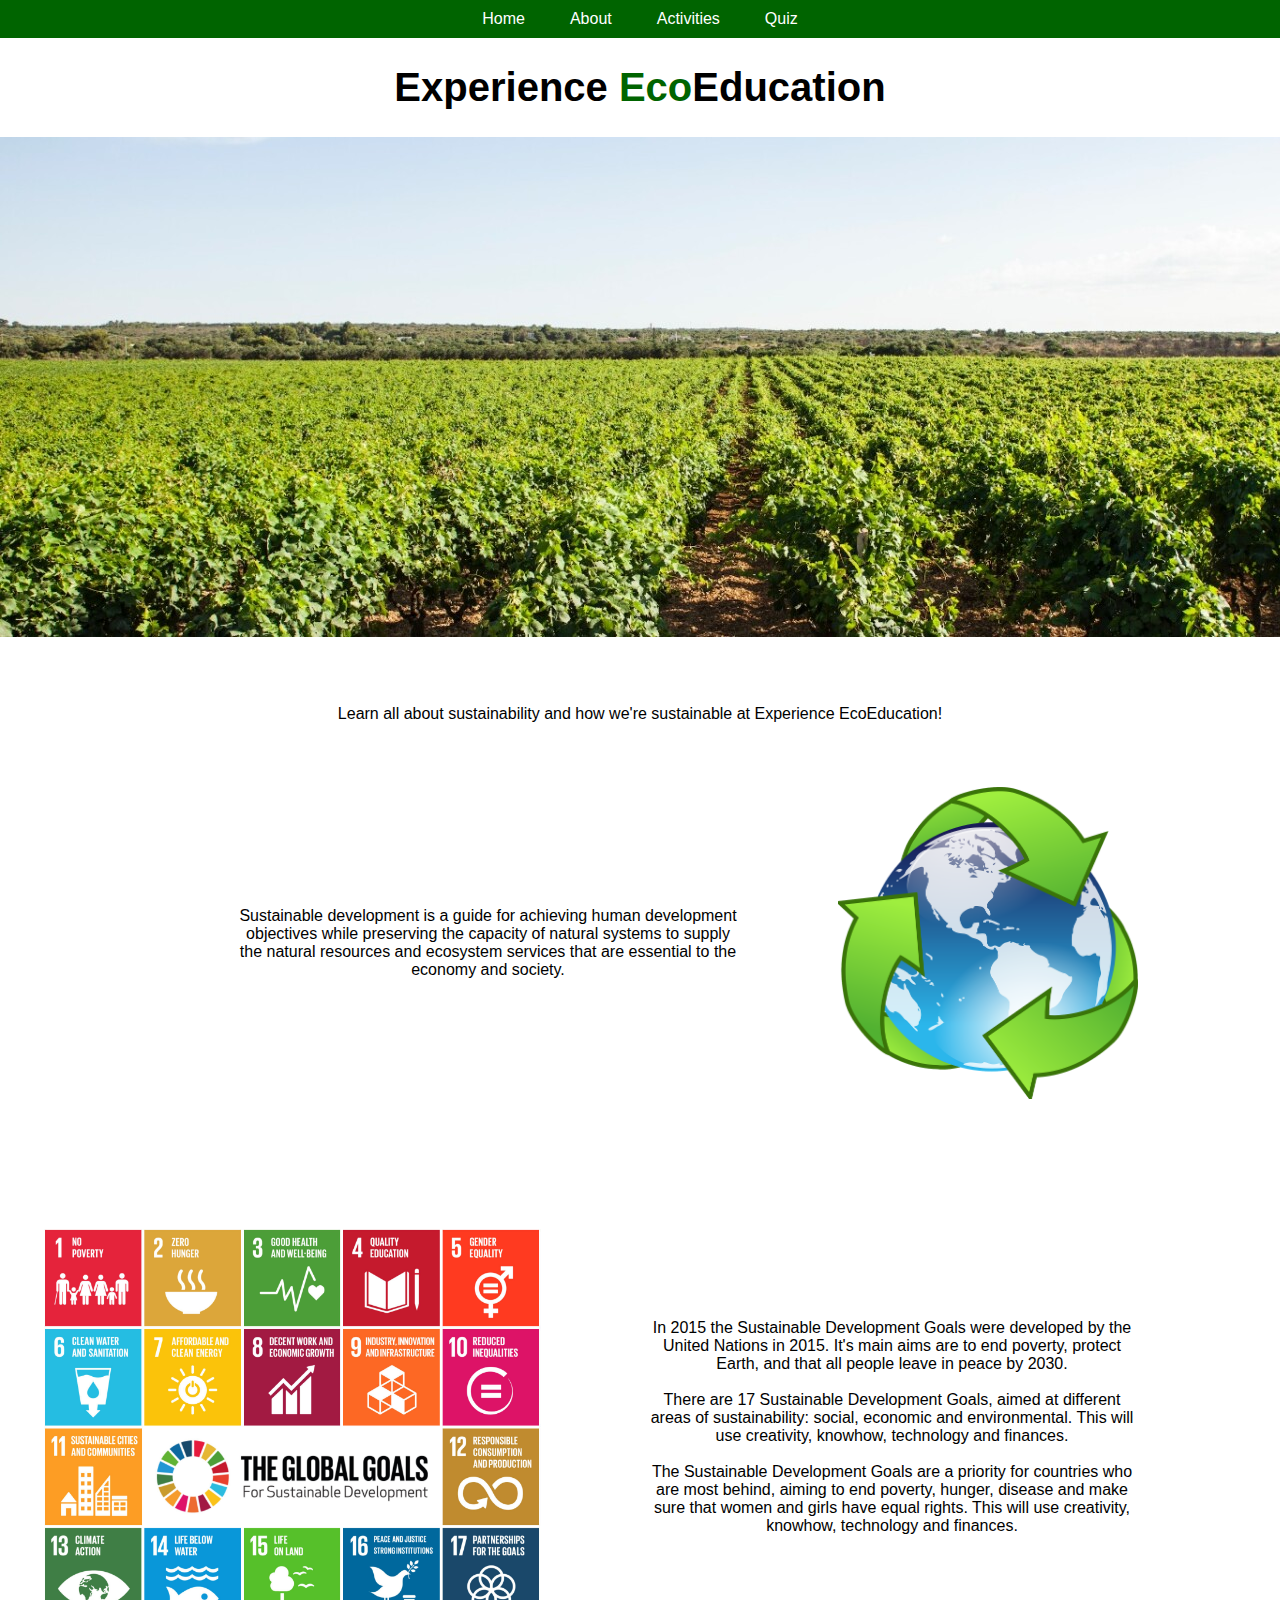
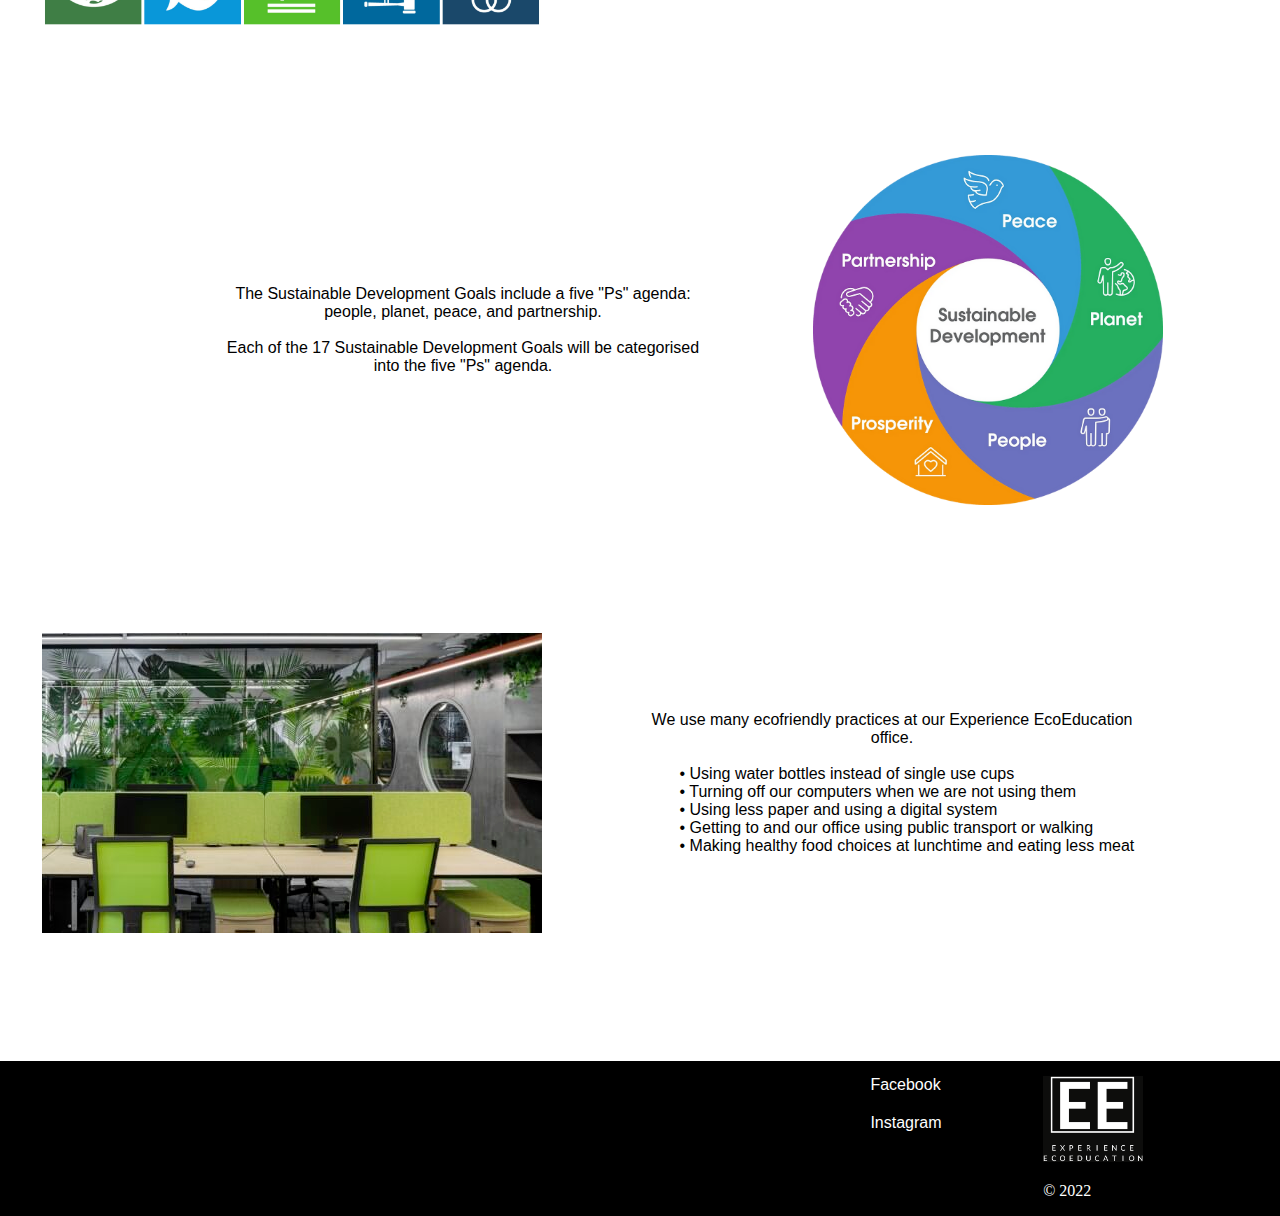
<file: page2_about/about.html>
<!DOCTYPE html>
<html lang="en">
<head>
    <meta charset="UTF-8">
    <title>About</title>
    <link rel="icon" href="../images/icon.png">
    <link rel="stylesheet" href="about.css">
</head>

<body>

    <nav>
        <li><a href="../index.html">Home</a></li>
        <li><a href="../page2_about/about.html">About</a></li>
        <li><a href="../page3_activities/activities.html">Activities</a></li>
        <li><a href="../page4_quiz/quiz.html">Quiz</a></li>
    </nav>

    <div class="headline">
        <h1>Experience <span class="effect">Eco</span>Education</h1>
        <img src="../images/headers/image2-fields.jpg" width="1500" height="500">
    </div>

    <p class="introline">Learn all about sustainability and how we're sustainable at Experience EcoEducation!</p>

    <div class="media_content">

        <div class="row_one">
            <span>Sustainable development is a guide for achieving human development objectives while preserving the capacity of natural systems 
                to supply the natural resources and ecosystem services that are essential to the economy and society.</span>
            <img src="../images/recycling.png" width="300px">
        </div>

        <div class="row_one">
            <img src="../images/sustainablegoals.jpg" width="500px">
            <span>In 2015 the Sustainable Development Goals were developed by the United Nations in 2015. It's main aims are to end poverty, 
                protect Earth, and that all people leave in peace by 2030.<br><br>

                There are 17 Sustainable Development Goals, aimed at different areas of sustainability: social, economic and environmental. This 
                will use creativity, knowhow, technology and finances.<br><br>

                The Sustainable Development Goals are a priority for countries who are most behind, aiming to end poverty, hunger, disease and 
                make sure that women and girls have equal rights. This will use creativity, knowhow, technology and finances.</span>
        </div>

        <div class="row_one">
            <span>The Sustainable Development Goals include a five "Ps" agenda: people, planet, peace, and partnership.<br><br>
                Each of the 17  Sustainable Development Goals will be categorised into the five "Ps" agenda.</span>
            <img src="../images/5pgoals.png" width="350px">
        </div>

        <div class="row_one">
            <img src="../images/office.png" width="500px">
            <span>We use many ecofriendly practices at our Experience EcoEducation office.<br><br>
                <span class="bullets">
                • Using water bottles instead of single use cups<br>
                • Turning off our computers when we are not using them<br> 
                • Using less paper and using a digital system<br>
                • Getting to and our office using public transport or walking<br>
                • Making healthy food choices at lunchtime and eating less meat<br></span>
            </span>
        </div>

    </div>

</body>

<footer>

    <div class="footer_row">
        <div class="footer_column">
            <a href="https://www.facebook.com/" target="_blank">Facebook</a>
            <div class="spacer"></div>
            <a href="https://www.instagram.com/?hl=en" target="_blank">Instagram</a>
        </div>
        <div class="footer_column">
            <img src="../images/logo.png" width="100">
            <p>© 2022</p>
        </div>
    </div>

</footer>

</html>
</file>
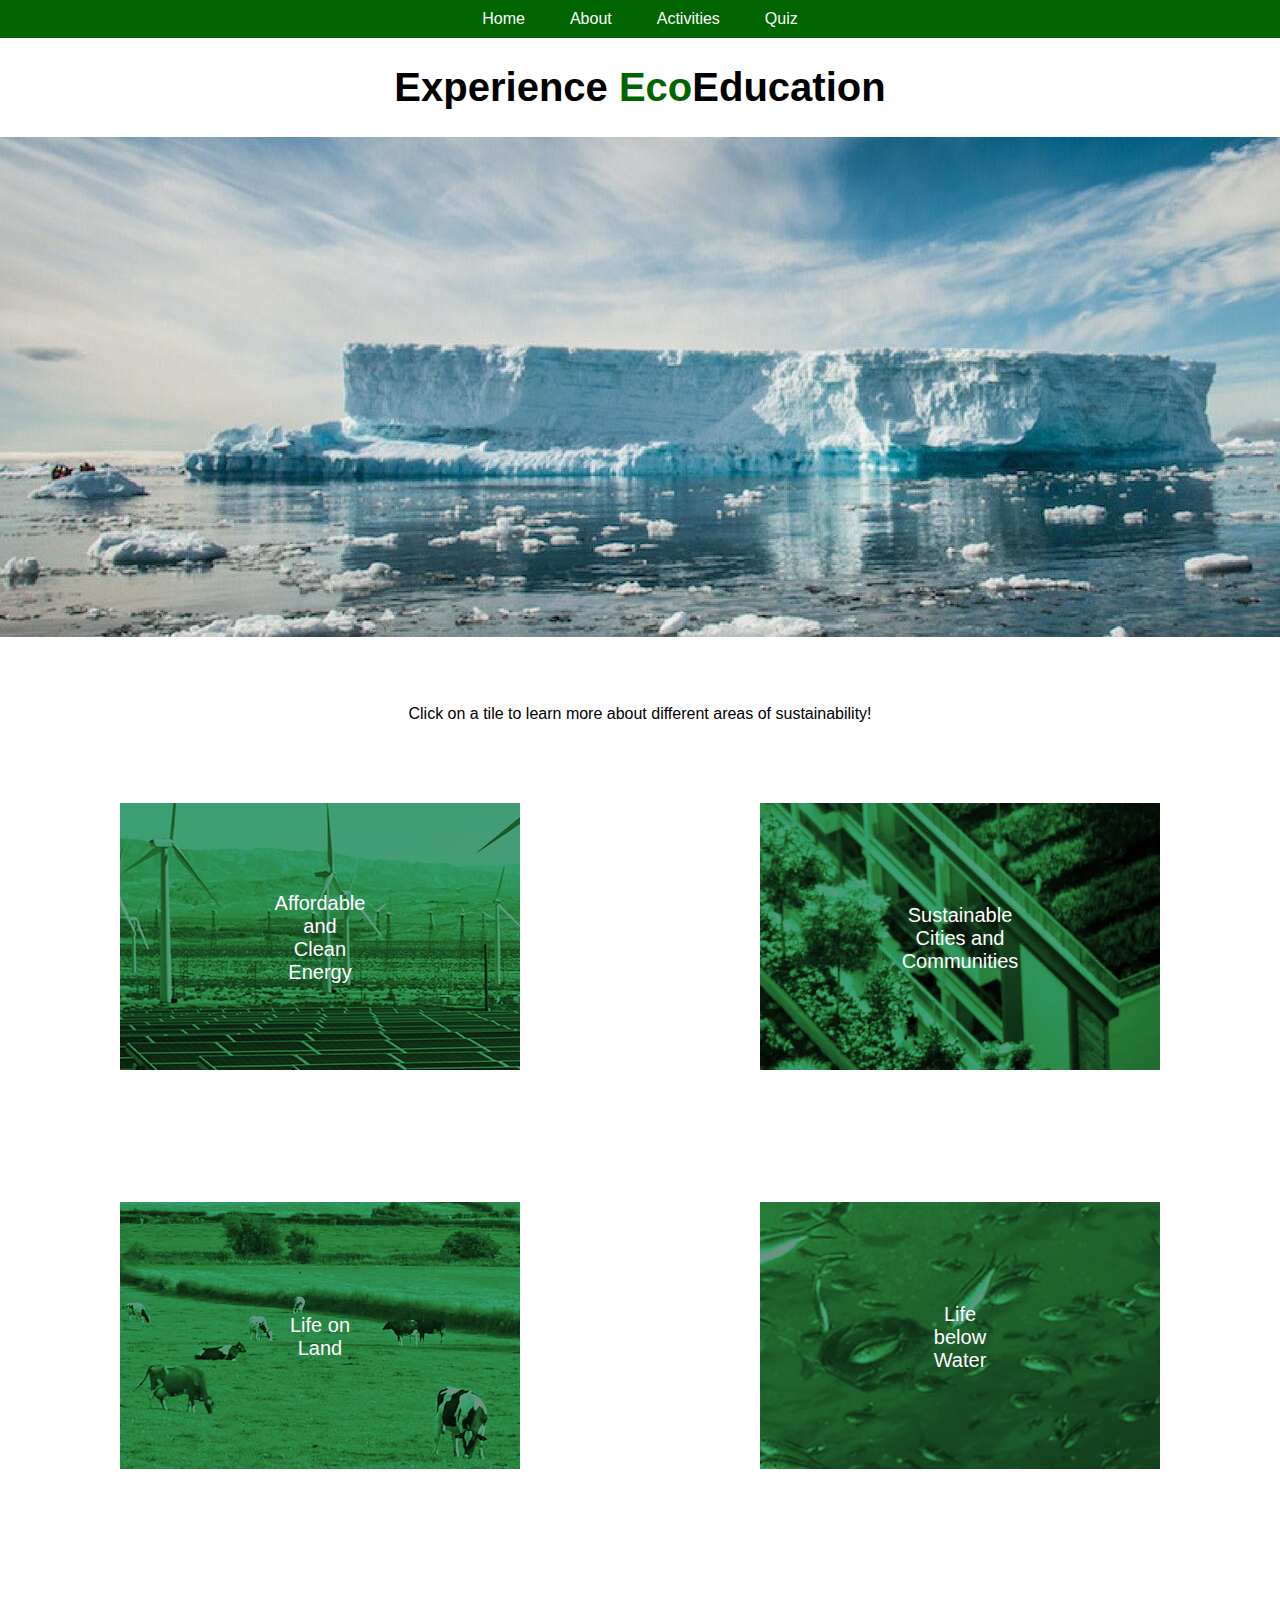
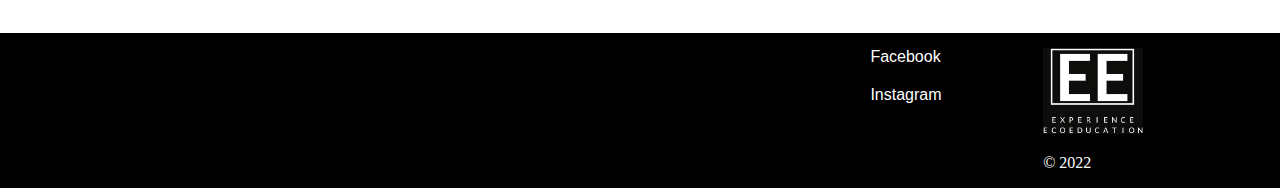
<file: page3_activities/activities.html>
<!DOCTYPE html>
<html lang="en">
<head>
    <meta charset="UTF-8">
    <title>Activities</title>
    <link rel="icon" href="../images/icon.png">
    <link rel="stylesheet" href="activities.css">


</head>

<body>
    
    <nav>
        <li><a href="../index.html">Home</a></li>
        <li><a href="../page2_about/about.html">About</a></li>
        <li><a href="../page3_activities/activities.html">Activities</a></li>
        <li><a href="../page4_quiz/quiz.html">Quiz</a></li>
    </nav>

    <div class="headline">
        <h1>Experience <span class="effect">Eco</span>Education</h1>
        <img src="../images/headers/image3_polar.jpg" width="1500" height="500">
    </div>

    <p class="introline">Click on a tile to learn more about different areas of sustainability!</p>

    <div class="row_one">
        <div class="column_one">
            <a href="activityone.html"><img src="../images/cleanenergysquaretile.png" width="400"></a>
            <a href="activityone.html"><div class="centre">Affordable and Clean Energy</div></a>
        </div>
        <div class="column_one">
            <a href="activitytwo.html"><img src="../images/sustainablecitiessquaretile.png" width="400"></a>
            <a href="activitytwo.html"><div class="centre">Sustainable Cities and Communities</div></a>
        </div>
    </div>
    <div class="row_one">
        <div class="column_one">
            <a href="activitythree.html"><img src="../images/landsquaretile.png" width="400"></a>
            <a href="activitythree.html"><div class="centre">Life on Land</div></a>
        </div>
        <div class="column_one">
            <a href="activityfour.html"><img src="../images/oceansquaretile.png" width="400"></a>
            <a href="activityfour.html"><div class="centre">Life below Water</div></a>
        </div>
    </div>

</body>

<footer>

    <div class="footer_row">
        <div class="footer_column">
            <a href="https://www.facebook.com/" target="_blank">Facebook</a>
            <div class="spacer"></div>
            <a href="https://www.instagram.com/?hl=en" target="_blank">Instagram</a>
        </div>
        <div class="footer_column">
            <img src="../images/logo.png" width="100">
            <p>© 2022</p>
        </div>
    </div>

</footer>

</html>
</file>
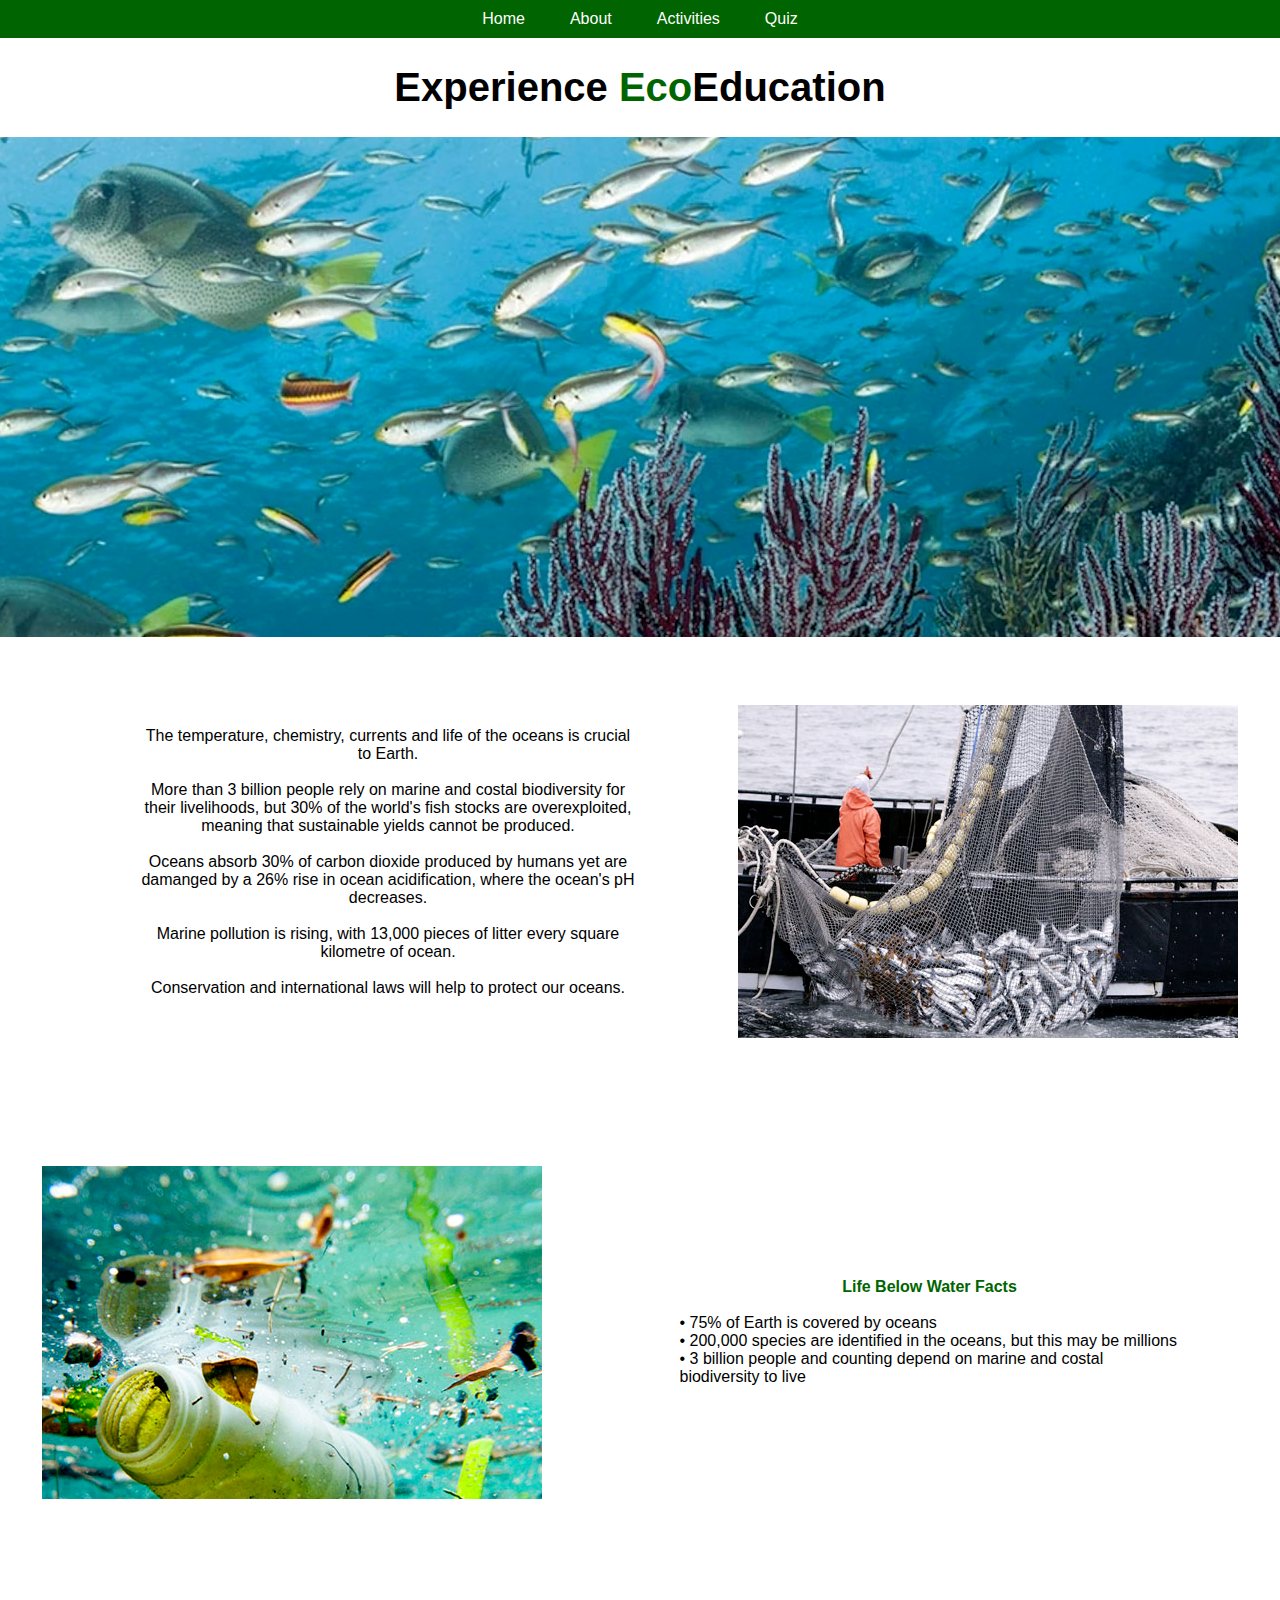
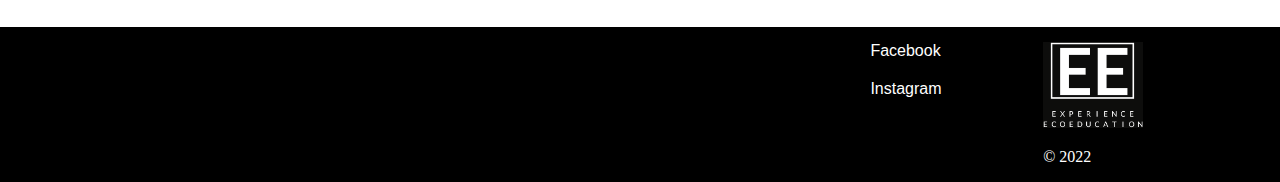
<file: page3_activities/activityfour.html>
<!DOCTYPE html>
<html lang="en">
<head>
    <meta charset="UTF-8">
    <title>Oceans</title>
    <link rel="icon" href="../images/icon.png">
    <link rel="stylesheet" href="singleactivity.css">

</head>

<body>
    
    <nav>
        <li><a href="../index.html">Home</a></li>
        <li><a href="../page2_about/about.html">About</a></li>
        <li><a href="../page3_activities/activities.html">Activities</a></li>
        <li><a href="../page4_quiz/quiz.html">Quiz</a></li>
    </nav>

    <div class="headline">
        <h1>Experience <span class="effect">Eco</span>Education</h1>
        <img src="../images/headers/ocean.png" width="1500" height="500">
    </div>

    <div class="info">

        <div class="row_one">
            <span>The temperature, chemistry, currents and life of the oceans is crucial to Earth.<br><br>
                More than 3 billion people rely on marine and costal biodiversity for their livelihoods, but 30% of the world's fish stocks are
                overexploited, meaning that sustainable yields cannot be produced.<br><br>
                Oceans absorb 30% of carbon dioxide produced by humans yet are damanged by a 26% rise in ocean acidification, where the ocean's pH 
                decreases.<br><br>
                Marine pollution is rising, with 13,000 pieces of litter every square kilometre of ocean.<br><br>
                Conservation and international laws will help to protect our oceans.<br><br>
            </span>
            <img src="../images/fishing.png" width="500px">
        </div>

        <div class="row_one">
            <img src="../images/oceanpollution.png" width="500px">
            <span><span class="title">Life Below Water Facts</span><br><br>
                <span class="bullets">
                    • 75% of Earth is covered by oceans<br>
                    • 200,000 species are identified in the oceans, but this may be millions<br>
                    • 3 billion people and counting depend on marine and costal biodiversity to live<br>
                </span></span>
        </div>

    </div>

</body>

<footer>

    <div class="footer_row">
        <div class="footer_column">
            <a href="https://www.facebook.com/" target="_blank">Facebook</a>
            <div class="spacer"></div>
            <a href="https://www.instagram.com/?hl=en" target="_blank">Instagram</a>
        </div>
        <div class="footer_column">
            <img src="../images/logo.png" width="100">
            <p>© 2022</p>
        </div>
    </div>

</footer>

</html>
</file>
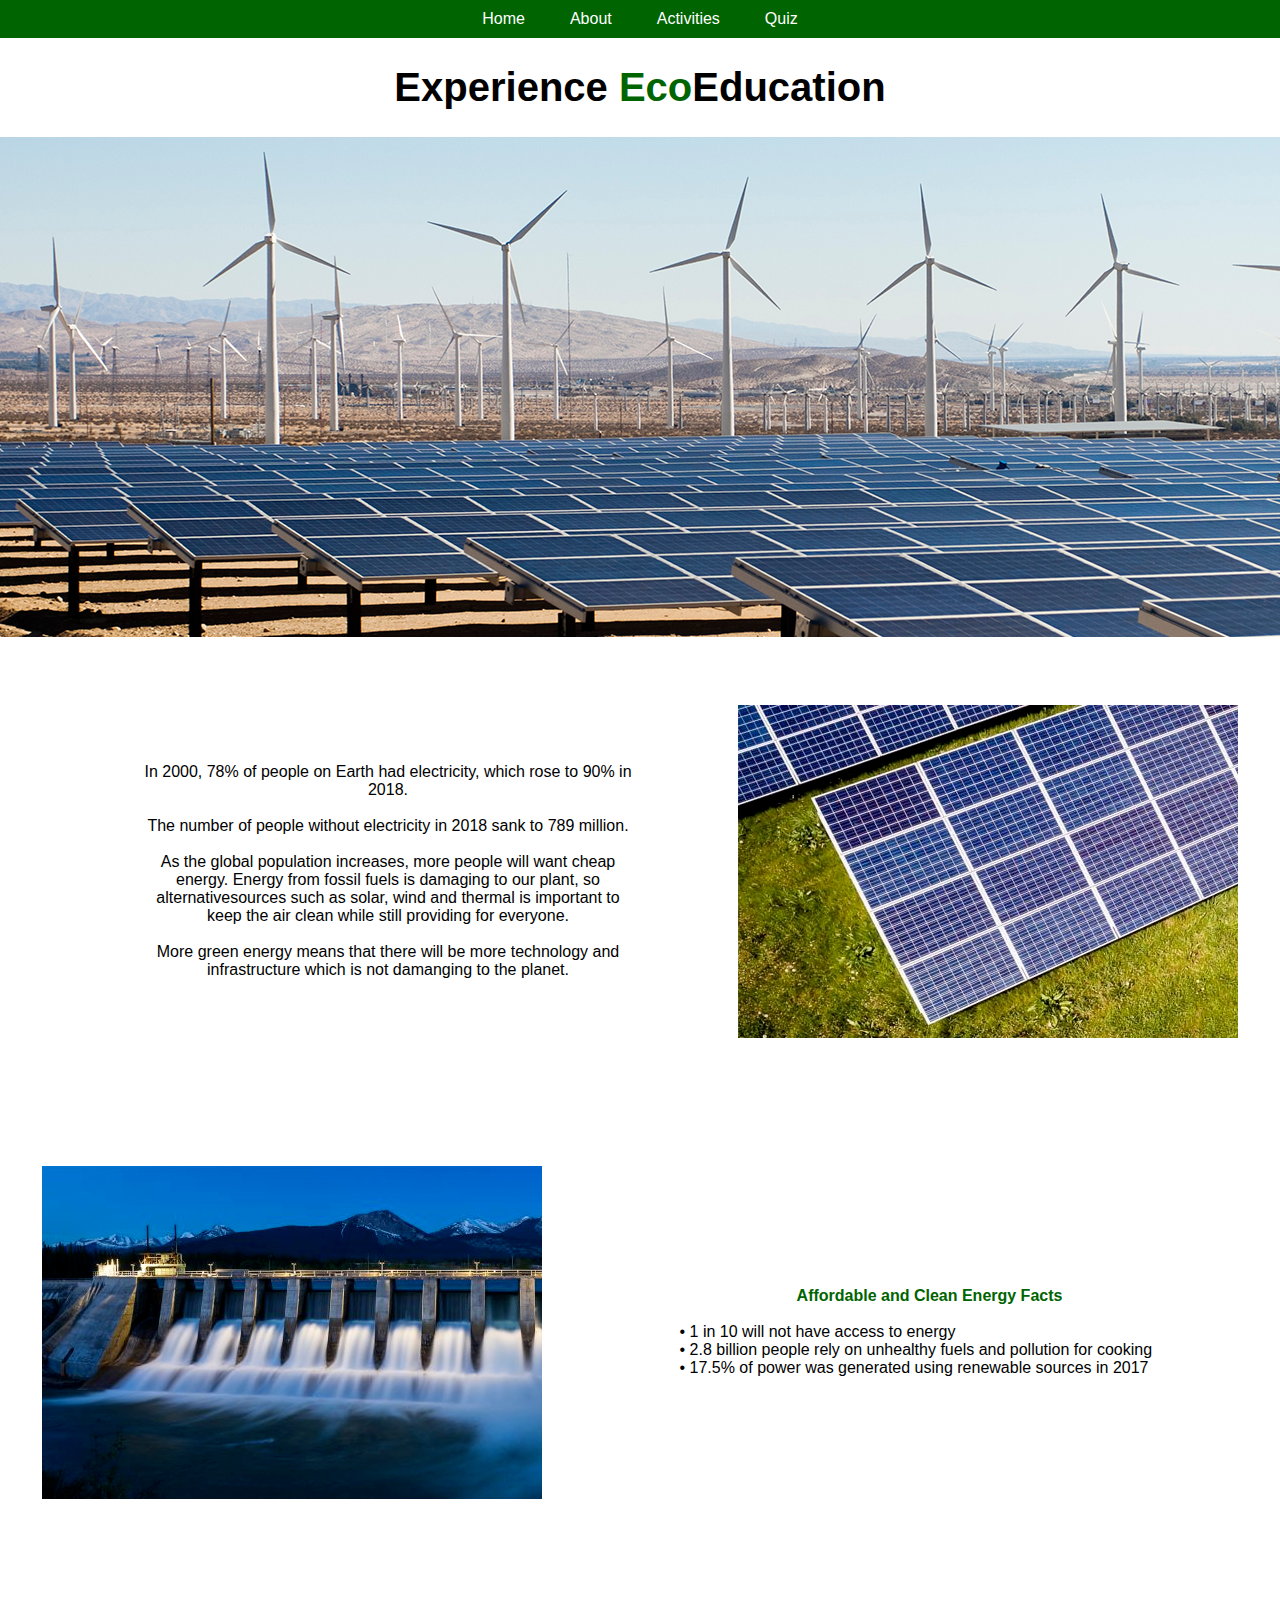
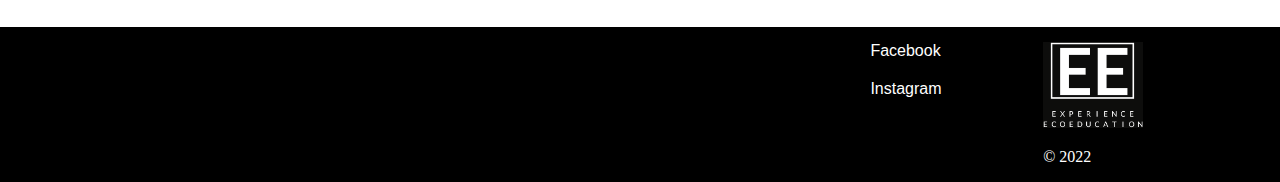
<file: page3_activities/activityone.html>
<!DOCTYPE html>
<html lang="en">
<head>
    <meta charset="UTF-8">
    <title>Energy</title>
    <link rel="icon" href="../images/icon.png">
    <link rel="stylesheet" href="singleactivity.css">

</head>

<body>
    
    <nav>
        <li><a href="../index.html">Home</a></li>
        <li><a href="../page2_about/about.html">About</a></li>
        <li><a href="../page3_activities/activities.html">Activities</a></li>
        <li><a href="../page4_quiz/quiz.html">Quiz</a></li>
    </nav>

    <div class="headline">
        <h1>Experience <span class="effect">Eco</span>Education</h1>
        <img src="../images/headers/cleanenergy.png" width="1500" height="500">
    </div>

    <div class="info">

        <div class="row_one">
            <span>In 2000, 78% of people on Earth had electricity, which rose to 90% in 2018.<br><br>
                The number of people without electricity in 2018 sank to 789 million.<br><br>
                As the global population increases, more people will want cheap energy. Energy from fossil fuels is damaging to our plant, so 
                alternativesources such as solar, wind and thermal is important to keep the air clean while still providing for everyone.<br><br>
                More green energy means that there will be more technology and infrastructure which is not damanging to the planet.<br></span>
            <img src="../images/solar.png" width="500px">
        </div>

        <div class="row_one">
            <img src="../images/hydro.png" width="500px">
            <span><span class="title">Affordable and Clean Energy Facts</span><br><br>
                <span class="bullets">
                    • 1 in 10 will not have access to energy<br>
                    • 2.8 billion people rely on unhealthy fuels and pollution for cooking<br>
                    • 17.5% of power was generated using renewable sources in 2017<br>
                </span>
            </span>
        </div>

    </div>

</body>

<footer>

    <div class="footer_row">
        <div class="footer_column">
            <a href="https://www.facebook.com/" target="_blank">Facebook</a>
            <div class="spacer"></div>
            <a href="https://www.instagram.com/?hl=en" target="_blank">Instagram</a>
        </div>
        <div class="footer_column">
            <img src="../images/logo.png" width="100">
            <p>© 2022</p>
        </div>
    </div>

</footer>

</html>
</file>
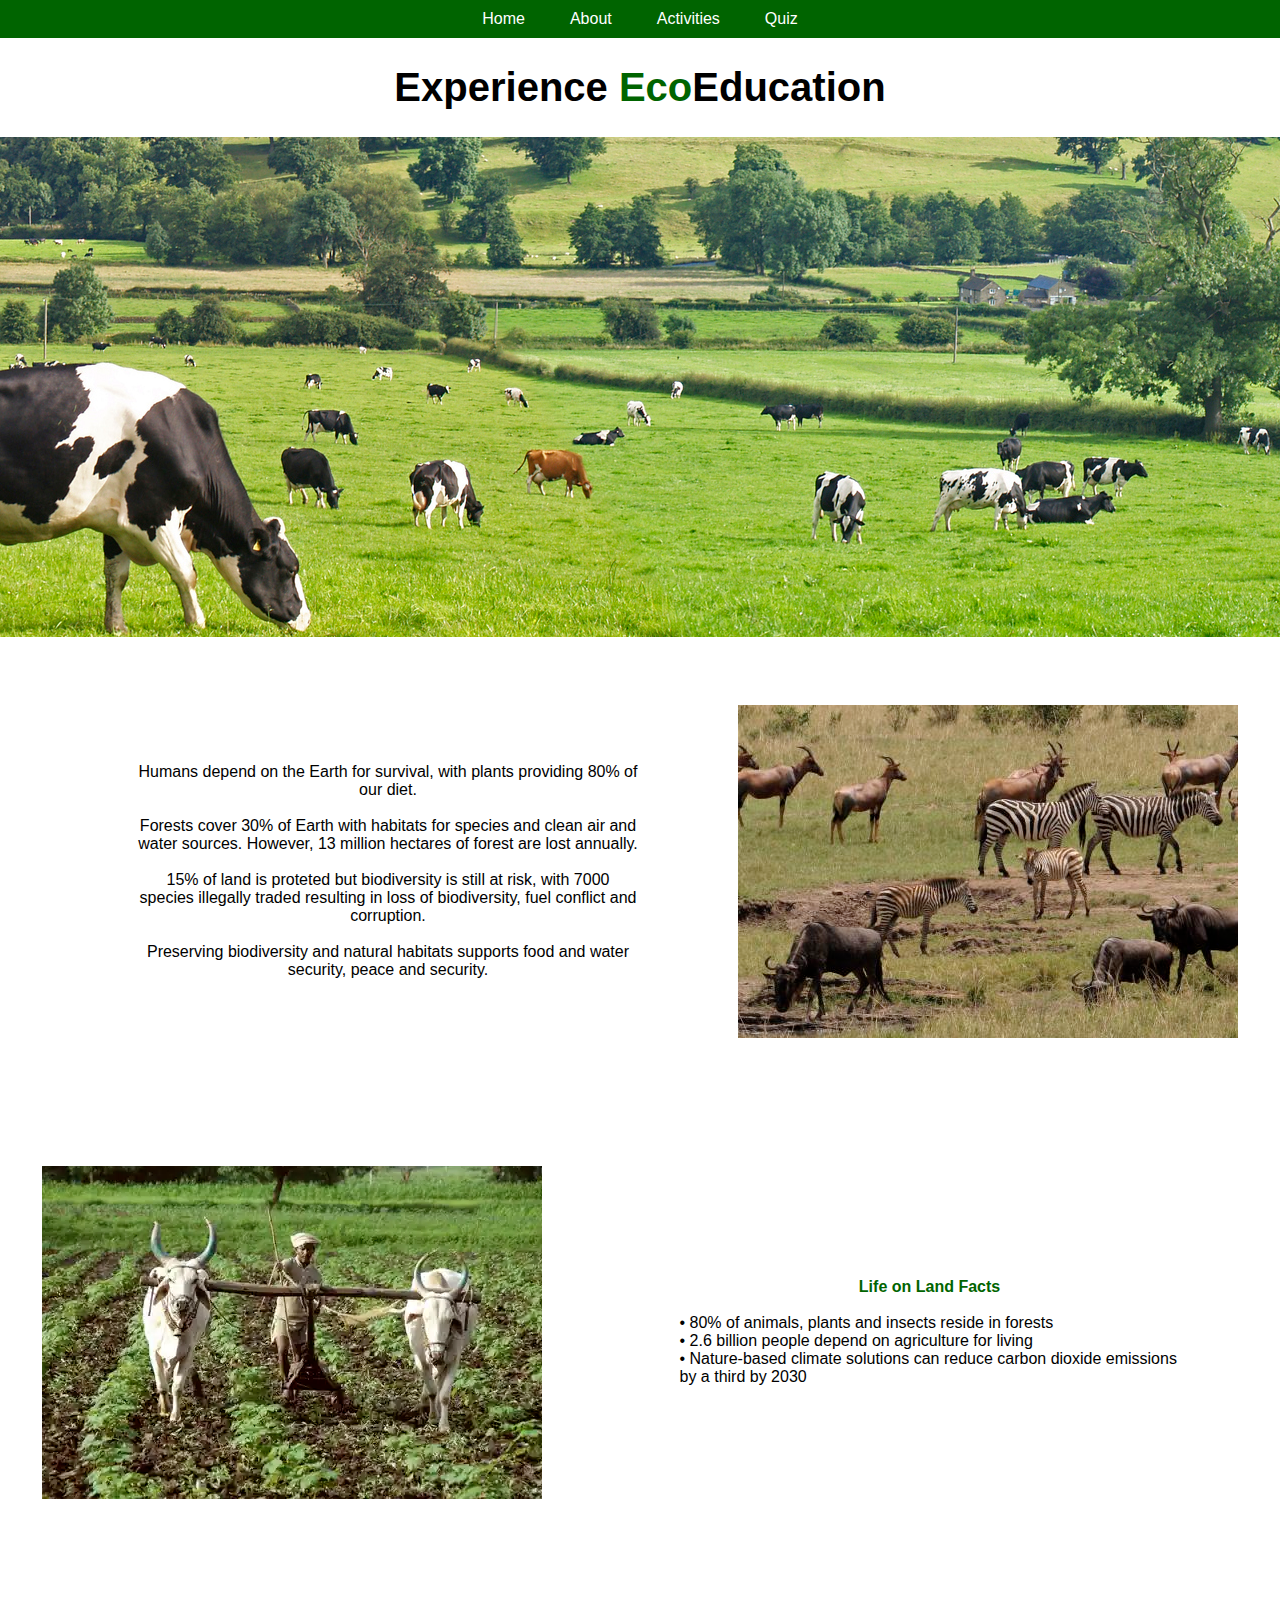
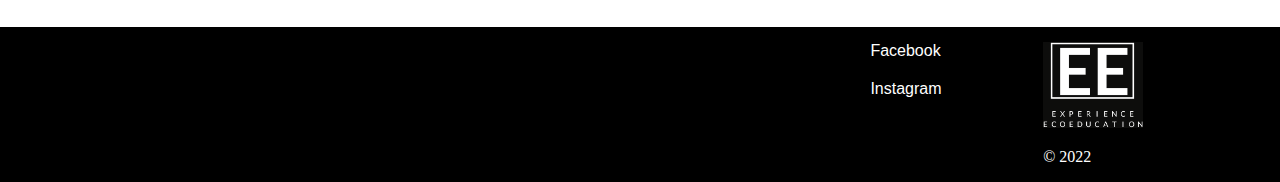
<file: page3_activities/activitythree.html>
<!DOCTYPE html>
<html lang="en">
<head>
    <meta charset="UTF-8">
    <title>Land</title>
    <link rel="icon" href="../images/icon.png">
    <link rel="stylesheet" href="singleactivity.css">

</head>

<body>
    
    <nav>
        <li><a href="../index.html">Home</a></li>
        <li><a href="../page2_about/about.html">About</a></li>
        <li><a href="../page3_activities/activities.html">Activities</a></li>
        <li><a href="../page4_quiz/quiz.html">Quiz</a></li>
    </nav>

    <div class="headline">
        <h1>Experience <span class="effect">Eco</span>Education</h1>
        <img src="../images/headers/land.png" width="1500" height="500">
    </div>

    <div class="info">

        <div class="row_one">
            <span>Humans depend on the Earth for survival, with plants providing 80% of our diet.<br><br>
                Forests cover 30% of Earth with habitats for species and clean air and water sources. However, 13 million hectares of forest are 
                lost annually.<br><br>
                15% of land is proteted but biodiversity is still at risk, with 7000 species illegally traded resulting in loss of biodiversity, 
                fuel conflict and corruption.<br><br>
                Preserving biodiversity and natural habitats supports food and water security, peace and security.
            </span>
            <img src="../images/savannah.png" width="500px">
        </div>

        <div class="row_one">
            <img src="../images/farming.png" width="500px">
            <span><span class="title">Life on Land Facts</span><br><br>
                <span class="bullets">
                    • 80% of animals, plants and insects reside in forests<br>
                    • 2.6 billion people depend on agriculture for living<br>
                    • Nature-based climate solutions can reduce carbon dioxide emissions by a third by 2030<br>
                </span></span>
        </div>

    </div>

</body>

<footer>

    <div class="footer_row">
        <div class="footer_column">
            <a href="https://www.facebook.com/" target="_blank">Facebook</a>
            <div class="spacer"></div>
            <a href="https://www.instagram.com/?hl=en" target="_blank">Instagram</a>
        </div>
        <div class="footer_column">
            <img src="../images/logo.png" width="100">
            <p>© 2022</p>
        </div>
    </div>

</footer>

</html>
</file>
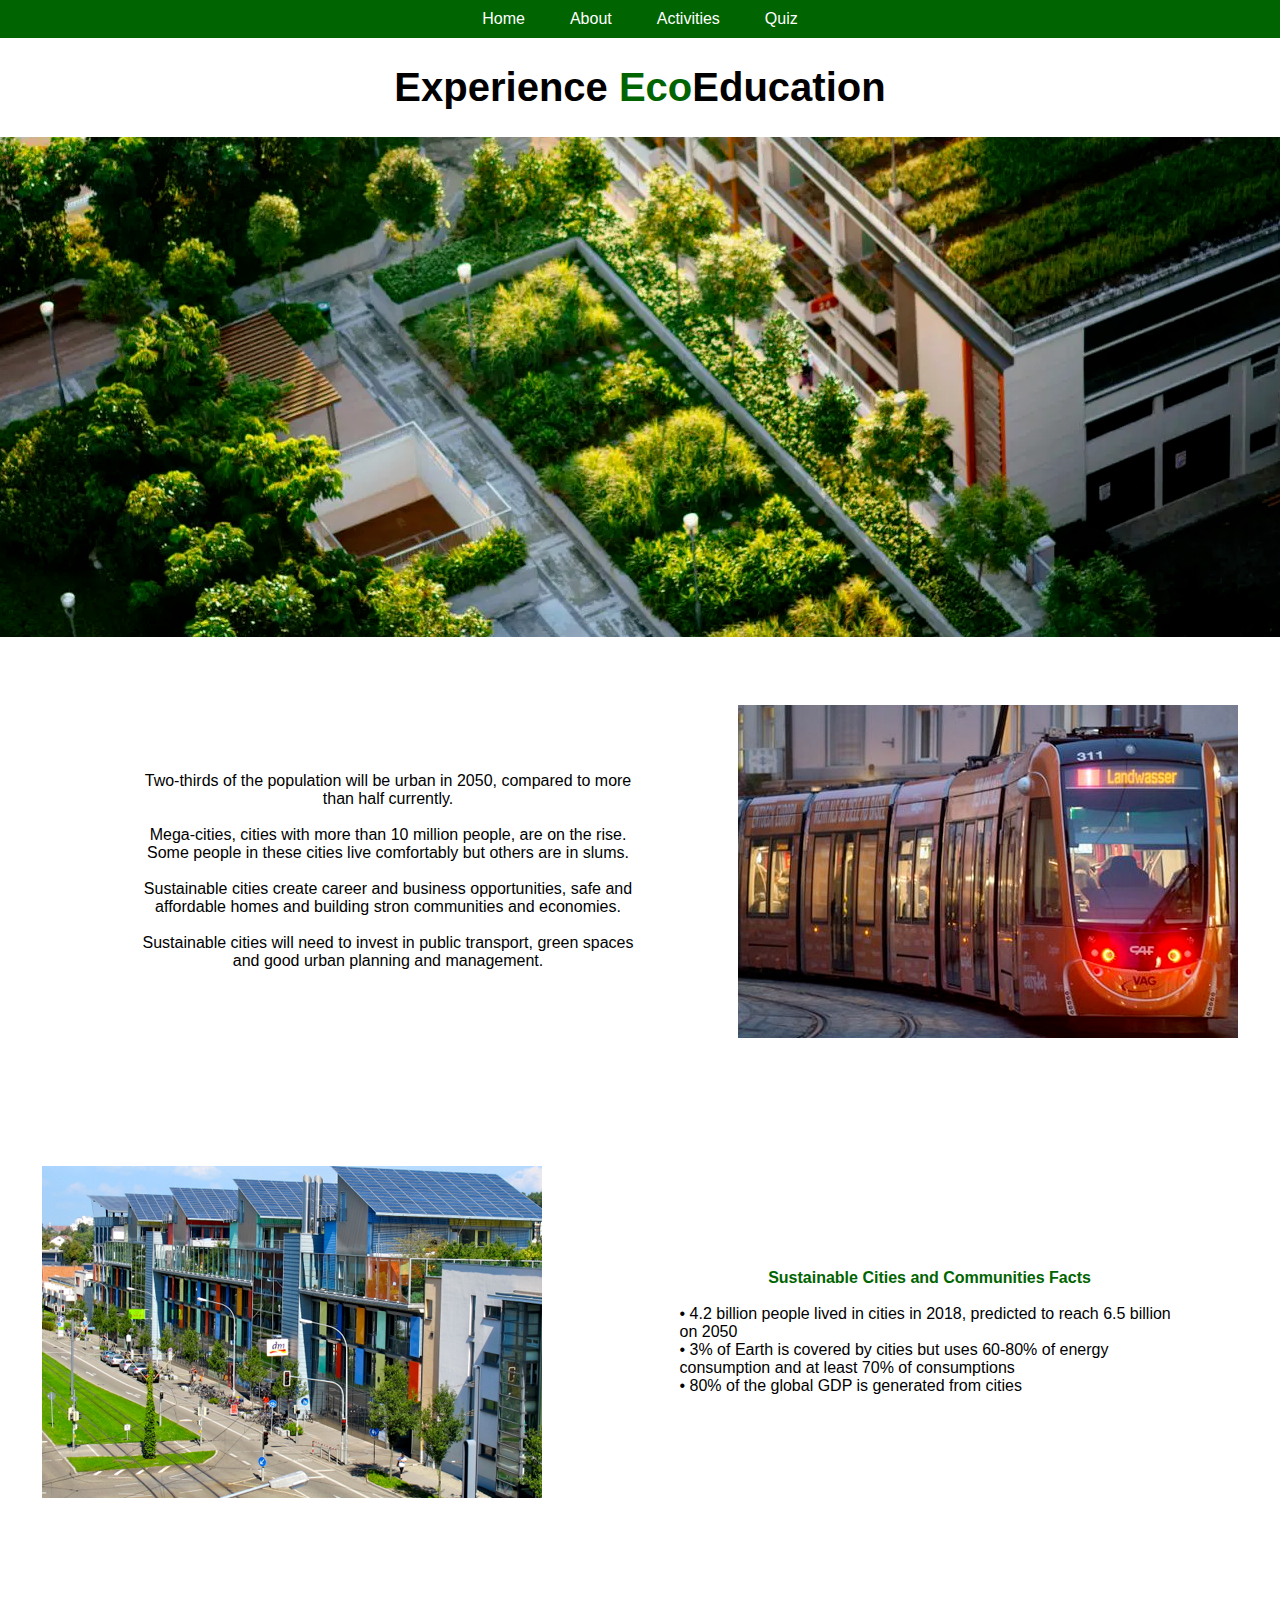
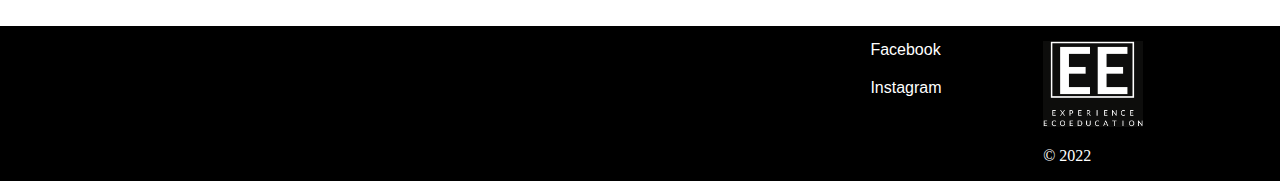
<file: page3_activities/activitytwo.html>
<!DOCTYPE html>
<html lang="en">
<head>
    <meta charset="UTF-8">
    <title>Cities</title>
    <link rel="icon" href="../images/icon.png">
    <link rel="stylesheet" href="singleactivity.css">

</head>

<body>
    
    <nav>
        <li><a href="../index.html">Home</a></li>
        <li><a href="../page2_about/about.html">About</a></li>
        <li><a href="../page3_activities/activities.html">Activities</a></li>
        <li><a href="../page4_quiz/quiz.html">Quiz</a></li>
    </nav>

    <div class="headline">
        <h1>Experience <span class="effect">Eco</span>Education</h1>
        <img src="../images/headers/sustainablecities.png" width="1500" height="500">
    </div>

    <div class="info">

        <div class="row_one">
            <span>Two-thirds of the population will be urban in 2050, compared to more than half currently.<br><br>
            Mega-cities, cities with more than 10 million people, are on the rise. Some people in these cities live comfortably but others are 
        in slums.<br><br>
            Sustainable cities create career and business opportunities, safe and affordable homes and building stron communities and economies.<br>
            <br>
            Sustainable cities will need to invest in public transport, green spaces and good urban planning and management.</span>
            <img src="../images/tram.png" width="500px">
        </div>

        <div class="row_one">
            <img src="../images/sustainabletown.png" width="500px">
            <span><span class="title">Sustainable Cities and Communities Facts</span><br><br>
                <span class="bullets">
                    • 4.2 billion people lived in cities in 2018, predicted to reach 6.5 billion on 2050<br>
                    • 3% of Earth is covered by cities but uses 60-80% of energy consumption and at least 70% of consumptions<br>
                    • 80% of the global GDP is generated from cities <br>
                </span></span>
        </div>

    </div>

</body>

<footer>

    <div class="footer_row">
        <div class="footer_column">
            <a href="https://www.facebook.com/" target="_blank">Facebook</a>
            <div class="spacer"></div>
            <a href="https://www.instagram.com/?hl=en" target="_blank">Instagram</a>
        </div>
        <div class="footer_column">
            <img src="../images/logo.png" width="100">
            <p>© 2022</p>
        </div>
    </div>

</footer>

</html>
</file>
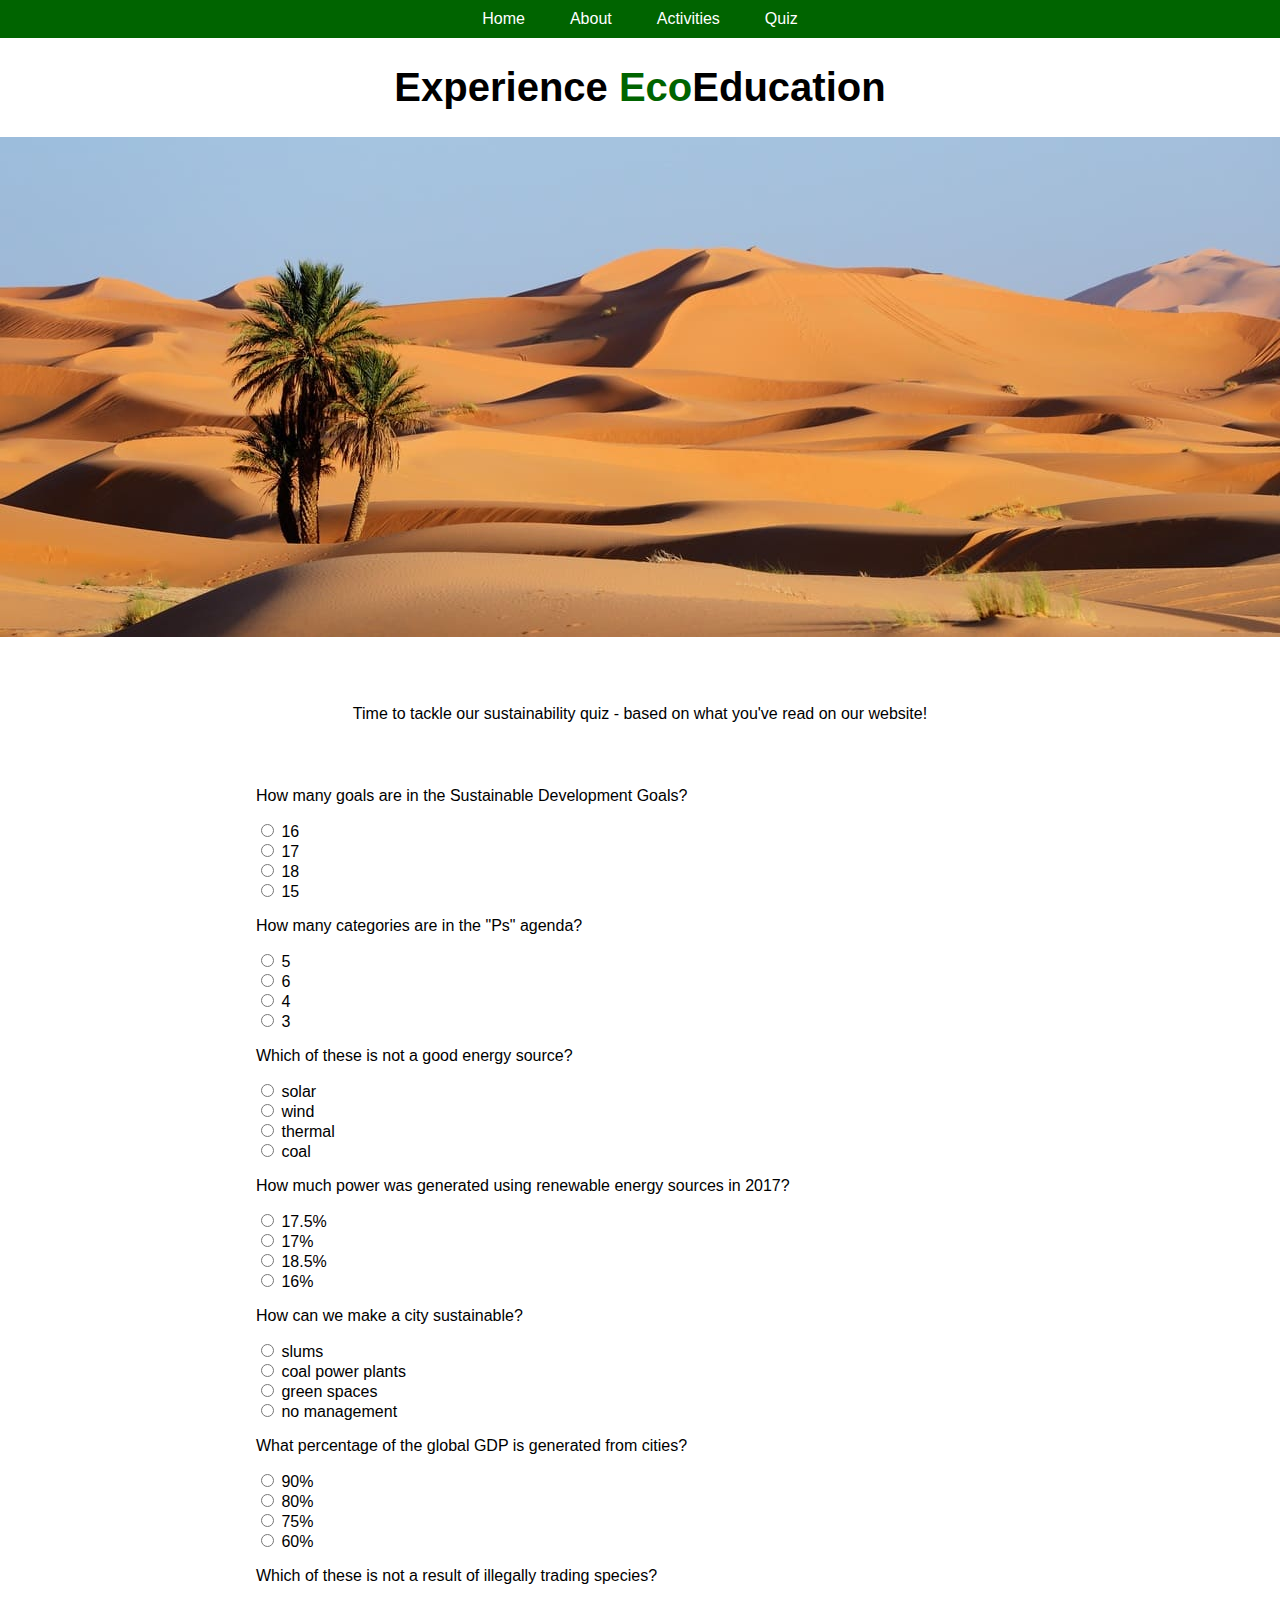
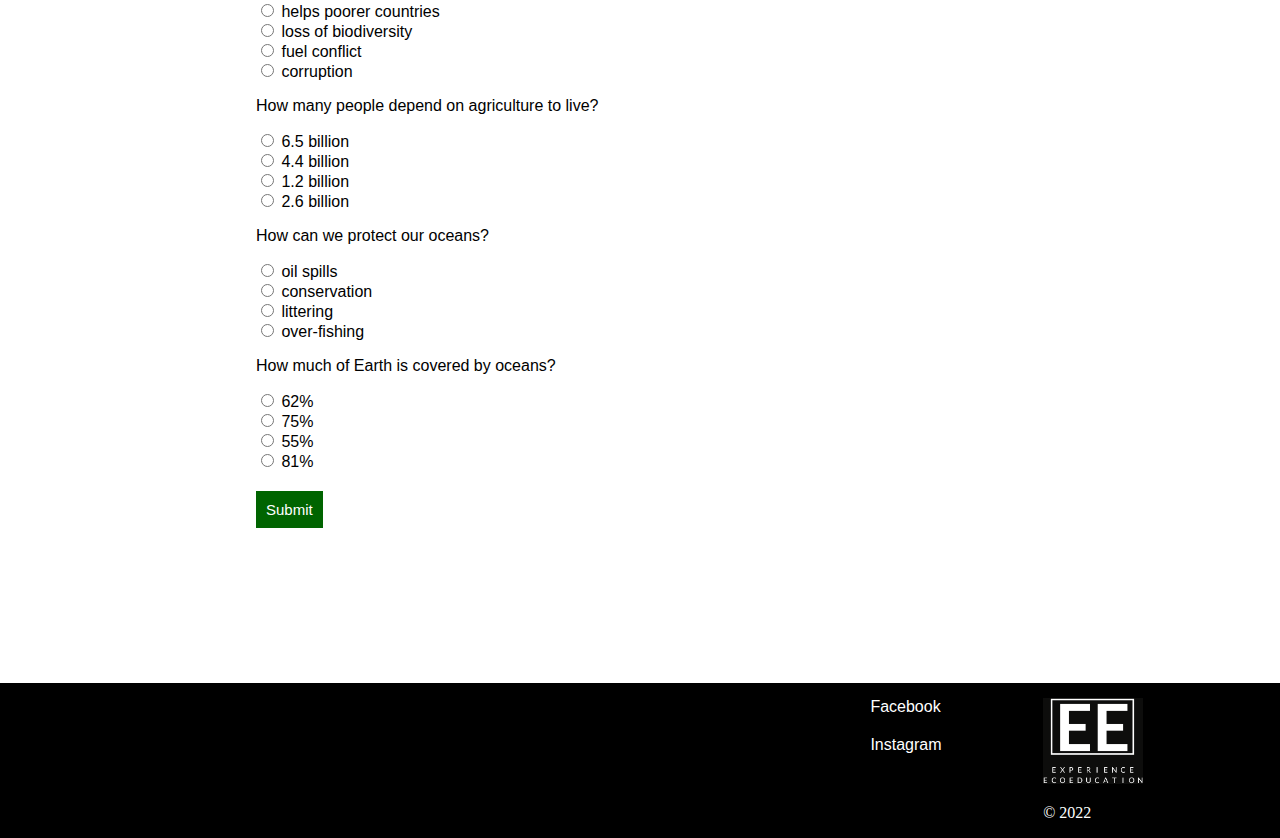
<file: page4_quiz/quiz.html>
<!DOCTYPE html>
<html lang="en">
<head>
    <meta charset="UTF-8">
    <title>Quiz</title>
    <link rel="icon" href="../images/icon.png">
    <link rel="stylesheet" href="quiz.css">
    <script src="quiz.js"></script>
</head>

<body>
    
    <nav>
        <li><a href="../index.html">Home</a></li>
        <li><a href="../page2_about/about.html">About</a></li>
        <li><a href="../page3_activities/activities.html">Activities</a></li>
        <li><a href="../page4_quiz/quiz.html">Quiz</a></li>
    </nav>

    <div class="headline">
        <h1>Experience <span class="effect">Eco</span>Education</h1>
        <img src="../images/headers/image4_desert.jpeg" width="1500" height="500">
    </div>

    <p class="introline">Time to tackle our sustainability quiz - based on what you've read on our website!</p>

    <div class="quiz">

        <p>How many goals are in the Sustainable Development Goals?</p>

        <input type="radio" name="question1" > 16<br>

        <input type="radio" name="question1" id="correct1">
        <label for="correctanswer1">17</label><br>

        <input type="radio" name="question1" > 18<br>
        <input type="radio" name="question1" > 15<br>

        <p>How many categories are in the "Ps" agenda?</p>
        <input type="radio" name="question2" id="correct2">
        <label for="correctanswer2">5</label><br>

        <input type="radio" name="question2" > 6<br>
        <input type="radio" name="question2" > 4<br>
        <input type="radio" name="question2" > 3<br>

        <p>Which of these is not a good energy source?</p>

        <input type="radio" name="question3" > solar<br>
        <input type="radio" name="question3" > wind<br>
        <input type="radio" name="question3" > thermal<br>
  
        <input type="radio" name="question3" id="correct3">
        <label for="correctanswer3">coal</label><br>

        <p>How much power was generated using renewable energy sources in 2017?</p>
        <input type="radio" name="question4" id="correct4">
        <label for="correctanswer4">17.5%</label><br>

        <input type="radio" name="question4" > 17%<br>
        <input type="radio" name="question4" > 18.5%<br>
        <input type="radio" name="question4" > 16%<br>

        <p>How can we make a city sustainable?</p>

        <input type="radio" name="question5" > slums<br>
        <input type="radio" name="question5" > coal power plants<br>

        <input type="radio" name="question5" id="correct5">
        <label for="correctanswer5">green spaces</label><br>

        <input type="radio" name="question5" > no management<br>

        <p>What percentage of the global GDP is generated from cities?</p>

        <input type="radio" name="question6" > 90%<br>

        <input type="radio" name="question6" id="correct6">
        <label for="correctanswer6">80%</label><br>

        <input type="radio" name="question6" > 75%<br>
        <input type="radio" name="question6" > 60%<br>

        <p>Which of these is not a result of illegally trading species?</p>
        <input type="radio" name="question7" id="correct7">
        <label for="correctanswer7">helps poorer countries</label><br>

        <input type="radio" name="question7" > loss of biodiversity<br>
        <input type="radio" name="question7" > fuel conflict<br>
        <input type="radio" name="question7" > corruption<br>

        <p>How many people depend on agriculture to live?</p>

        <input type="radio" name="question8" > 6.5 billion<br>
        <input type="radio" name="question8" > 4.4 billion<br>
        <input type="radio" name="question8" > 1.2 billion<br>

        <input type="radio" name="question8" id="correct8">
        <label for="correctanswer8">2.6 billion</label><br>

        <p>How can we protect our oceans?</p>

        <input type="radio" name="question9" > oil spills<br>

        <input type="radio" name="question9" id="correct9">
        <label for="correctanswer9">conservation</label><br>

        <input type="radio" name="question9" > littering<br>
        <input type="radio" name="question9" > over-fishing<br>

        <p>How much of Earth is covered by oceans?</p>

        <input type="radio" name="question10" > 62%<br>

        <input type="radio" name="question10" id="correct10">
        <label for="correctanswer10">75%</label><br>

        <input type="radio" name="question10" > 55%<br>
        <input type="radio" name="question10" > 81%<br>

        <div class="spacer"></div>
        
        <input type="submit" class="submit" name="submit" value="Submit" onclick="
            result()">

        <p id="result"></p>
        <p id="praise"></p>

        <span id="tryagain" onclick="reload()"></span>

    </div>

</body>

<footer>

    <div class="footer_row">
        <div class="footer_column">
            <a href="https://www.facebook.com/" target="_blank">Facebook</a>
            <div class="spacer"></div>
            <a href="https://www.instagram.com/?hl=en" target="_blank">Instagram</a>
        </div>
        <div class="footer_column">
            <img src="../images/logo.png" width="100">
            <p>© 2022</p>
        </div>
    </div>

</footer>

</html>
</file>
<file: page2_about/about.css>
/* NAV BAR */

nav {
  background-color: darkgreen;
  text-align: center;
  list-style: none;
  padding: 10px;
}

nav a {
  font-family: Helvetica;
  text-decoration: none;
  color: white;
  display: inline;
  padding: 10px;
}

li {
  display: inline;
  padding: 10.5px;
}

li:hover {
  display: inline;
  background-color: orangered;
  transition-duration: 0.25s;
}

li {
  display: inline;
}

/* BODY */ 

body {
  margin: 0px;
}

/* HEADLINE CONTENT */

.headline {
  text-align: center;
}

h1 {
  font-family: Helvetica;
  font-size: 40px;
}

span.effect {
  font-family: Helvetica;
  font-size: 40px;
  color: darkgreen;
}

/* TEXT */

p.introline {
  margin-top: 5%;
  text-align: center;
  font-family: Helvetica;
}

/*Media Content */

.media_content {
    margin-top: 5%;
    text-align: center;
}

.row_one {
    margin-bottom: 10%;
}

.row_one img, .row_one span {
    vertical-align: middle;
}

.row_one span {
    margin-left: 7.5%;
    margin-right: 7.5%;
    display: inline-block;
    width: 500px;
    font-family: Helvetica;
}

.row_one span.bullets {
  text-align: left;
}

.spacer {
    height: 15px;
}

/* FOOTER */

footer {
  margin-top: 7.5%;
  background-color: black;
  height: 155px;
}

.spacer {
  height: 20px;
}

.footer_row {
  margin-left: 68%;
  margin-right: 5%;
  display: flex;
}

  .footer_column {
    flex: 20%;
    margin-top: 15px;
  }

  .footer_column a {
    color: white;
    font-family: Helvetica;
    text-decoration: none;
  }

  .footer_column a:hover {
    color: orangered;
  }

  .footer_column p {
    color: white;
  }
</file>
<file: page3_activities/activities.css>
/* NAV BAR */

nav {
  background-color: darkgreen;
  text-align: center;
  list-style: none;
  padding: 10px;
}

nav a {
  font-family: Helvetica;
  text-decoration: none;
  color: white;
  display: inline;
  padding: 10px;
}

li {
  display: inline;
  padding: 10.5px;
}

li:hover {
  display: inline;
  background-color: orangered;
  transition-duration: 0.25s;
}

li {
  display: inline;
}

/* BODY */ 

body {
  margin: 0px;
}

/* HEADLINE CONTENT */

.headline {
  text-align: center;
}

h1 {
  font-family: Helvetica;
  font-size: 40px;
}

span.effect {
  font-family: Helvetica;
  font-size: 40px;
  color: darkgreen;
}

/* TEXT */

p.introline {
  margin-top: 5%;
  text-align: center;
  font-family: Helvetica;
}

/* CONTENT */

.row_one {
    display: flex;
    text-align: center;
}

.row_one img {
  filter: sepia(100%) saturate(300%) brightness(55%) hue-rotate(80deg);
}

  .column_one {
      flex: 20%;
      padding: 5%;
      position: relative;
      text-align: center;
  }

    .centre {
      position: absolute;
      top: 50%;
      left: 50%;
      transform: translate(-50%, -50%);
      font-family: Helvetica;
      color: white;
      font-size: 20px;
      padding: 125px;
    }

    .centre:hover {
      font-size: 25px;
    }
    
/* FOOTER */

footer {
  margin-top: 7.5%;
  background-color: black;
  height: 155px;
}

.spacer {
  height: 20px;
}

.footer_row {
  margin-left: 68%;
  margin-right: 5%;
  display: flex;
}

  .footer_column {
    flex: 20%;
    margin-top: 15px;
  }

  .footer_column a {
    color: white;
    font-family: Helvetica;
    text-decoration: none;
  }

  .footer_column a:hover {
    color: orangered;
  }

  .footer_column p {
    color: white;
  }
</file>
<file: page3_activities/singleactivity.css>
/* NAV BAR */

nav {
  background-color: darkgreen;
  text-align: center;
  list-style: none;
  padding: 10px;
}

nav a {
  font-family: Helvetica;
  text-decoration: none;
  color: white;
  display: inline;
  padding: 10px;
}

li {
  display: inline;
  padding: 10.5px;
}

li:hover {
  display: inline;
  background-color: orangered;
  transition-duration: 0.25s;
}

li {
  display: inline;
}

/* BODY */ 

body {
  margin: 0px;
}

/* HEADLINE CONTENT */

.headline {
  text-align: center;
}

h1 {
  font-family: Helvetica;
  font-size: 40px;
}

span.effect {
  font-family: Helvetica;
  font-size: 40px;
  color: darkgreen;
}

/* INFO */

.info {
    margin-top: 5%;
    text-align: center;
}

.row_one {
    margin-bottom: 10%;
}

.row_one img, .row_one span {
    vertical-align: middle;
}

.row_one span {
    margin-left: 7.5%;
    margin-right: 7.5%;
    display: inline-block;
    width: 500px;
    font-family: Helvetica;
}

.title {
  font-weight: bold;
  color: darkgreen;
}

.bullets {
  text-align: left;
}

/* FOOTER */

footer {
  margin-top: 7.5%;
  background-color: black;
  height: 155px;
}

.spacer {
  height: 20px;
}

.footer_row {
  margin-left: 68%;
  margin-right: 5%;
  display: flex;
}

  .footer_column {
    flex: 20%;
    margin-top: 15px;
  }

  .footer_column a {
    color: white;
    font-family: Helvetica;
    text-decoration: none;
  }

  .footer_column a:hover {
    color: orangered;
  }

  .footer_column p {
    color: white;
  }
</file>
<file: page4_quiz/quiz.css>
/* NAV BAR */

nav {
  background-color: darkgreen;
  text-align: center;
  list-style: none;
  padding: 10px;
}

nav a {
  font-family: Helvetica;
  text-decoration: none;
  color: white;
  display: inline;
  padding: 10px;
}

li {
  display: inline;
  padding: 10.5px;
}

li:hover {
  display: inline;
  background-color: orangered;
  transition-duration: 0.25s;
}

li {
  display: inline;
}

/* BODY */ 

body {
  margin: 0px;
}

/* HEADLINE CONTENT */

.headline {
  text-align: center;
}

h1 {
  font-family: Helvetica;
  font-size: 40px;
}

span.effect {
  font-family: Helvetica;
  font-size: 40px;
  color: darkgreen;
}

/* TEXT */

p.introline {
  margin-top: 5%;
  text-align: center;
  font-family: Helvetica;
}

/* QUIZ */

.quiz {
    margin-top: 5%;
    margin-left: 20%;
    height: 1400px;
    font-family: Helvetica;
}

.spacer {
    height: 10px;
}

/* BUTTONS */

.submit {
  font-family: Helvetica;
  font-size: 15px;
  background-color: darkgreen;
  color: white;
  border: 0cm;
  padding: 10px;
}

.submit:hover{
  background-color: orangered;
  transition-duration: 0.25s;
}

.tryagain {
  font-family: Helvetica;
  font-size: 15px;
  background-color: darkgreen;
  color: white;
  border: 0cm;
  padding: 10px;
}

.tryagain:hover{
  background-color: orangered;
  transition-duration: 0.25s;
}

/* FOOTER */

footer {
  margin-top: 7.5%;
  background-color: black;
  height: 155px;
}

.spacer {
  height: 20px;
}

.footer_row {
  margin-left: 68%;
  margin-right: 5%;
  display: flex;
}

  .footer_column {
    flex: 20%;
    margin-top: 15px;
  }

  .footer_column a {
    color: white;
    font-family: Helvetica;
    text-decoration: none;
  }

  .footer_column a:hover {
    color: orangered;
  }

  .footer_column p {
    color: white;
  }
</file>
